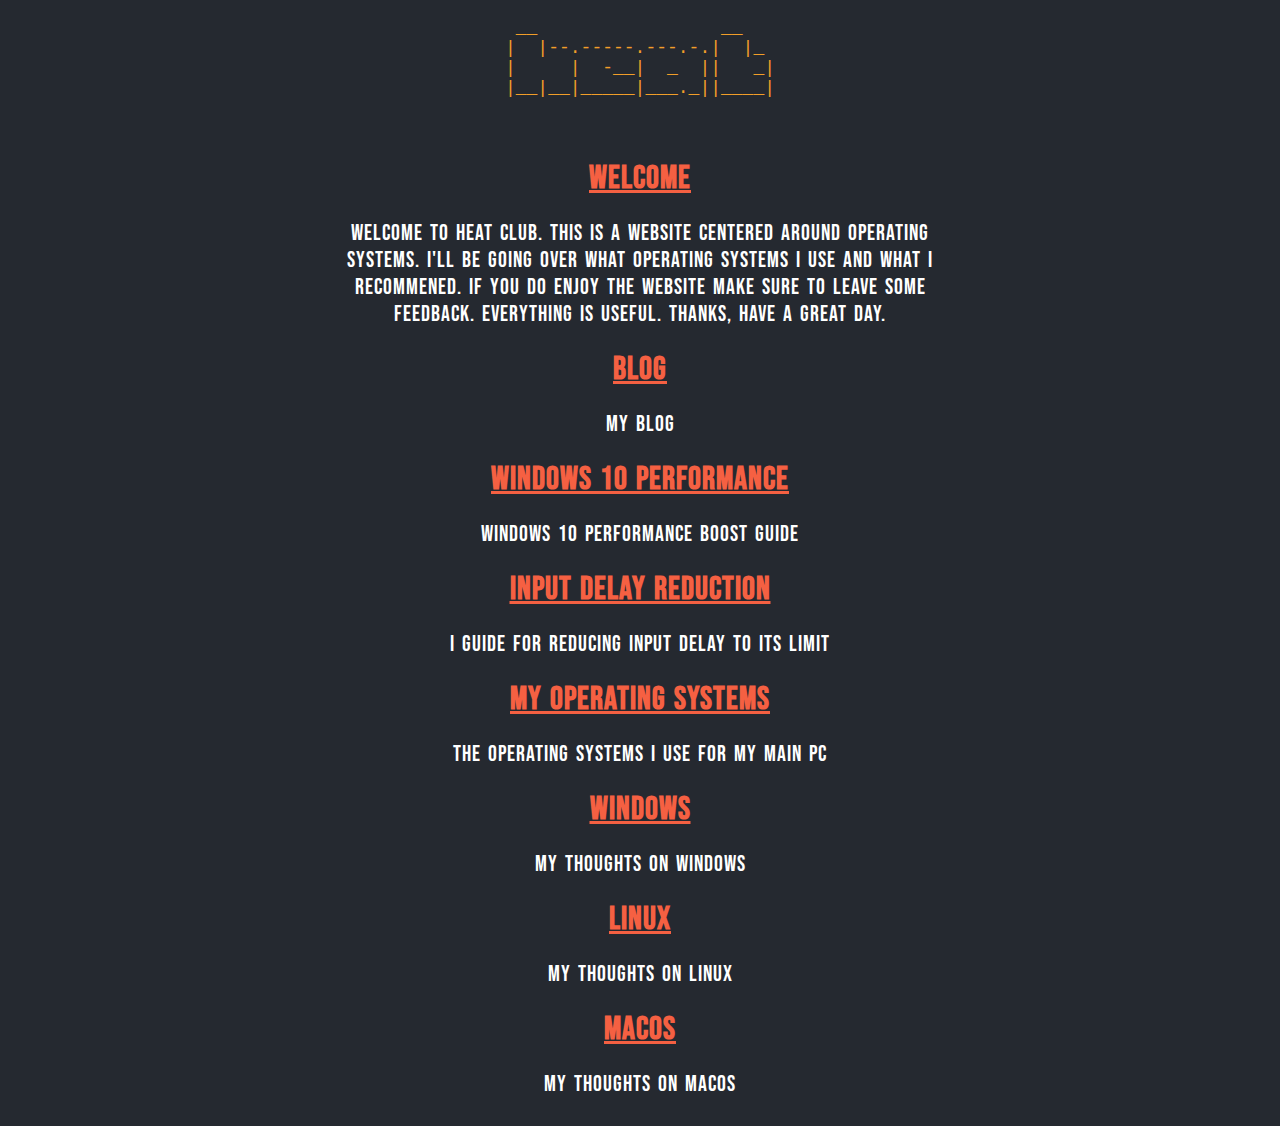
<file: Website/index.html>
<!DOCTYPE html>
<html>
<head>
	<meta charset="utf-8">
	<meta name="viewport" content="width=device-width, initial-scale=1.0">
	<title>Home</title>
	<link rel="preconnect" href="https://fonts.gstatic.com">
	<link href="https://fonts.googleapis.com/css2?family=Bebas+Neue&display=swap" rel="stylesheet">
	<link rel="stylesheet" type="text/css" href="style.css">
</head>
<body>
	<div class="header">
		<pre>
 __                 __   
|  |--.-----.---.-.|  |_ 
|     |  -__|  _  ||   _|
|__|__|_____|___._||____|
                         
		</pre>
	</div>


	<div class="content">
		<h1><a href="index.html">Welcome</a></h1>

		<p>Welcome to Heat Club. This is a website centered around operating systems. I'll be going over what operating systems I use and what I recommened. If you do enjoy the website make sure to leave some feedback. Everything is useful. Thanks, have a great day.</p>

		<h1><a href="blog.html">Blog</a></h1>

		<p>My Blog</p>

		<h1><a href="performance.html">Windows 10 Performance</a></h1>

		<p>Windows 10 Performance Boost Guide</p>

		<h1><a href="inputdelay.html">Input Delay Reduction</a></h1>

		<p>I guide for reducing input delay to its limit</p>

		<h1><a href="myos.html">My Operating Systems</a></h1>

		<p>The operating systems I use for my main PC</p>

		<h1><a href="windows.html">Windows</a></h1>

		<p>My thoughts on Windows</p>

		<h1><a href="linux.html">Linux</a></h1>

		<p>My thoughts on Linux</p>

		<h1><a href="macos.html">MacOS</a></h1>

		<p>My thoughts on MacOS</p>



	</div>
</body>
</html>
</file>
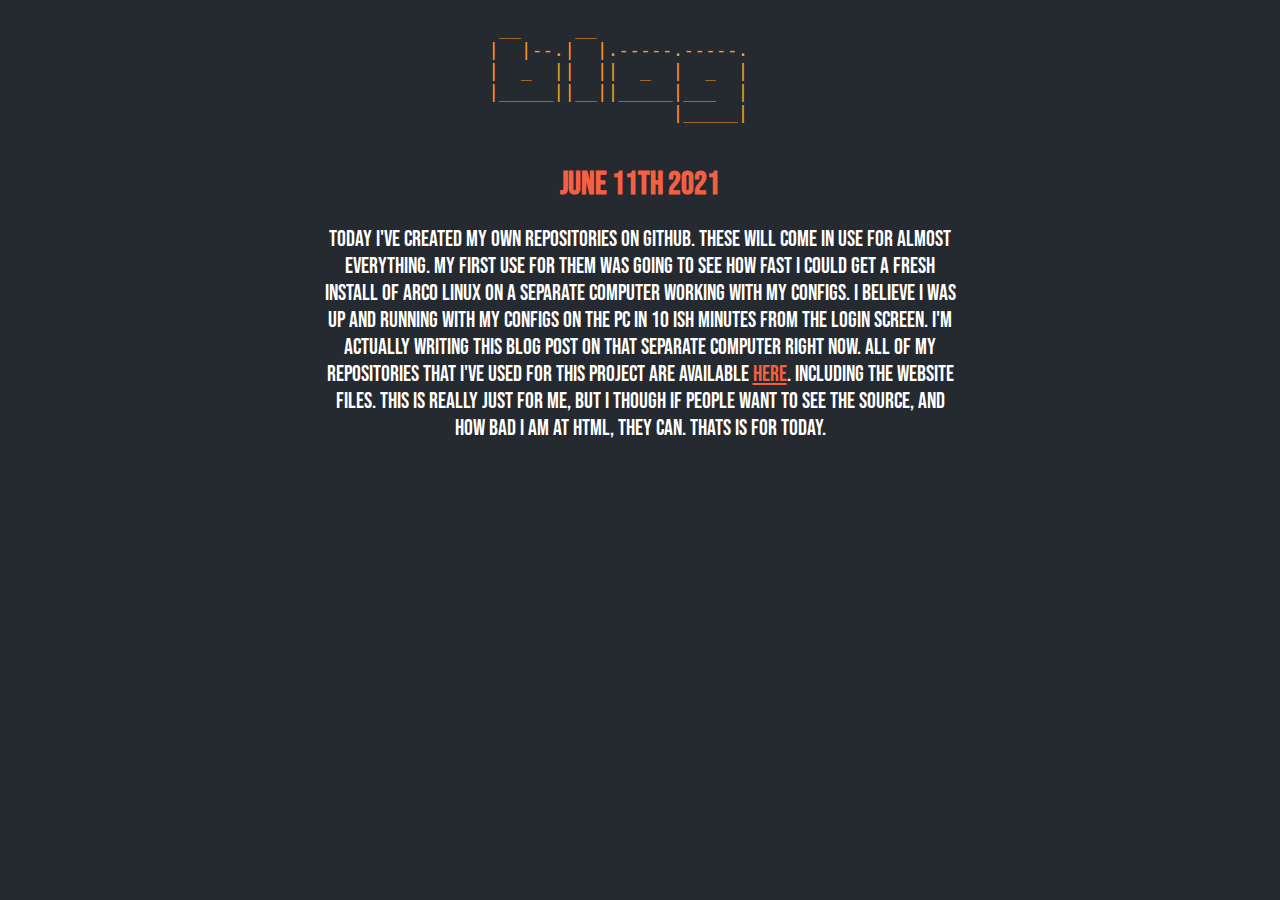
<file: Website/blog.html>
<!DOCTYPE html>
<html>
<head>
	<meta charset="utf-8">
	<meta name="viewport" content="width=device-width, initial-scale=1.0">
	<title>Blog</title>
	<link rel="preconnect" href="https://fonts.gstatic.com">
	<link href="https://fonts.googleapis.com/css2?family=Bebas+Neue&display=swap" rel="stylesheet">
	<link rel="stylesheet" type="text/css" href="style.css">
</head>
<body>
	<pre class="header">
 __     __                  
|  |--.|  |.-----.-----.    
|  _  ||  ||  _  |  _  |    
|_____||__||_____|___  |    
                 |_____|    
	</pre>

	<h1>June 11th 2021</h1>

	<p>Today I've created my own repositories on GitHub. These will come in use for almost everything. My first use for them was going to see how fast I could get a fresh install of Arco Linux on a separate computer working with my configs. I believe I was up and running with my configs on the PC in 10 ish minutes from the login screen. I'm actually writing this blog post on that separate computer right now. All of my repositories that I've used for this project are available <a href="https://github.com/Heateroni" target="_blank">here</a>. Including the Website files. This is really just for me, but I though if people want to see the source, and how bad I am at HTML, they can. Thats is for today.</p>
</body>
</html>
</file>
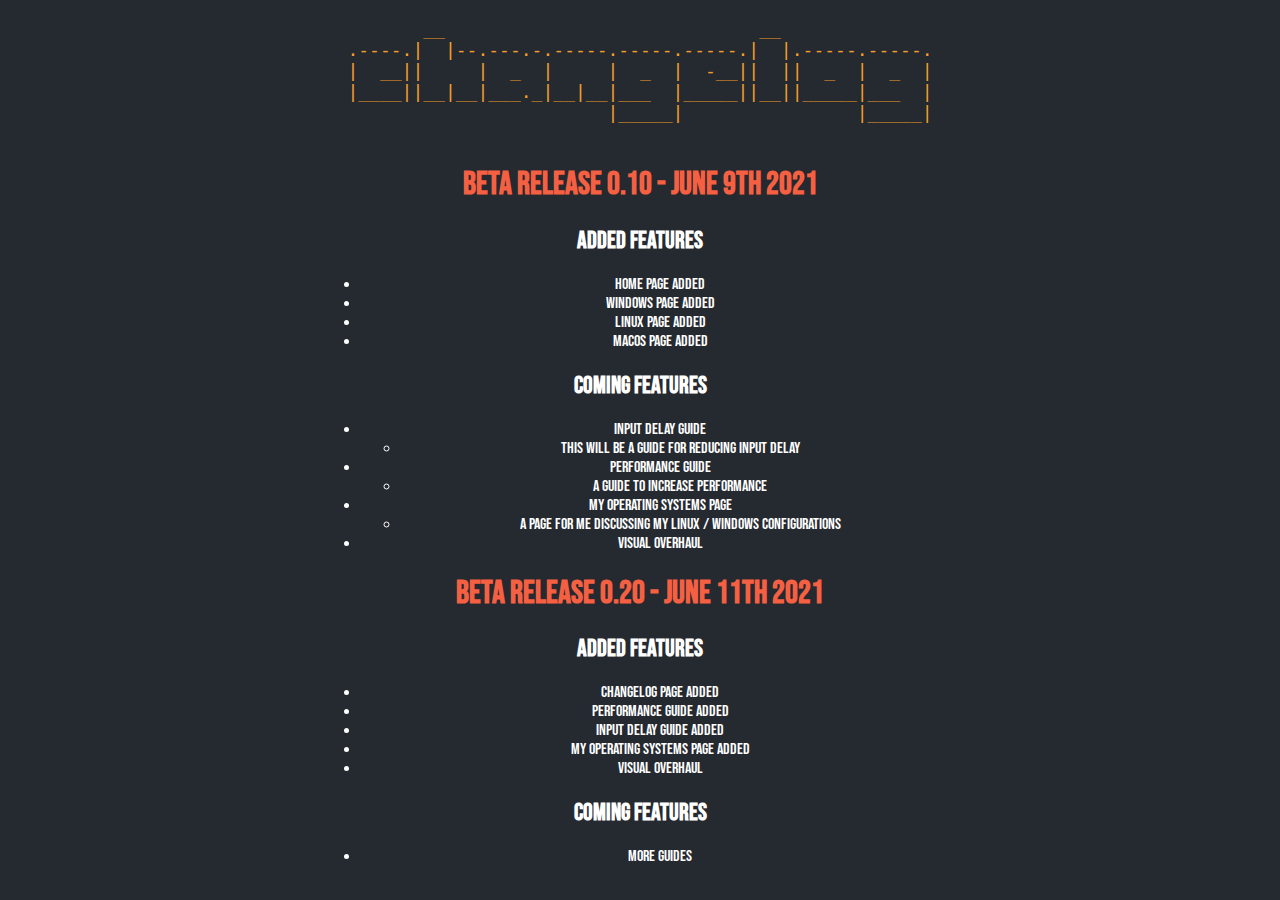
<file: Website/changelog.html>
<!DOCTYPE html>
<html>
<head>
	<meta charset="utf-8">
	<meta name="viewport" content="width=device-width, initial-scale=1.0">
	<title>Changelog</title>
	<link rel="preconnect" href="https://fonts.gstatic.com">
	<link href="https://fonts.googleapis.com/css2?family=Bebas+Neue&display=swap" rel="stylesheet">
	<link rel="stylesheet" type="text/css" href="style.css">
</head>
<body>
	<pre class="header">
       __                             __              
.----.|  |--.---.-.-----.-----.-----.|  |.-----.-----.
|  __||     |  _  |     |  _  |  -__||  ||  _  |  _  |
|____||__|__|___._|__|__|___  |_____||__||_____|___  |
                        |_____|                |_____|
	</pre>

	<h1>Beta Release 0.10 - June 9th 2021</h1>

	<h2>Added Features</h2>

	<ul>
		<li>Home Page Added</li>
		<li>Windows Page Added</li>
		<li>Linux Page Added</li>
		<li>MacOS Page Added</li>
	</ul>

	<h2>Coming Features</h2>

	<ul>
		<li>Input Delay Guide</li>
		<ul>
			<li>This will be a guide for reducing input delay</li>
		</ul>
		<li>Performance Guide</li>
		<ul>
			<li>A guide to increase performance</li>
		</ul>
		<li>My Operating Systems Page</li>
		<ul>
			<li>A page for me discussing my Linux / Windows configurations</li>
		</ul>
		<li>Visual overhaul</li>
	</ul>

	<h1>Beta Release 0.20 - June 11th 2021</h1>

	<h2>Added Features</h2>

	<ul>
		<li>Changelog Page Added</li>
		<li>Performance Guide Added</li>
		<li>Input Delay Guide Added</li>
		<li>My Operating Systems Page Added</li>
		<li>Visual Overhaul</li>
	</ul>

	<h2>Coming Features</h2>

	<ul>
		<li>More Guides</li>
	</ul>

</body>
</html>
</file>
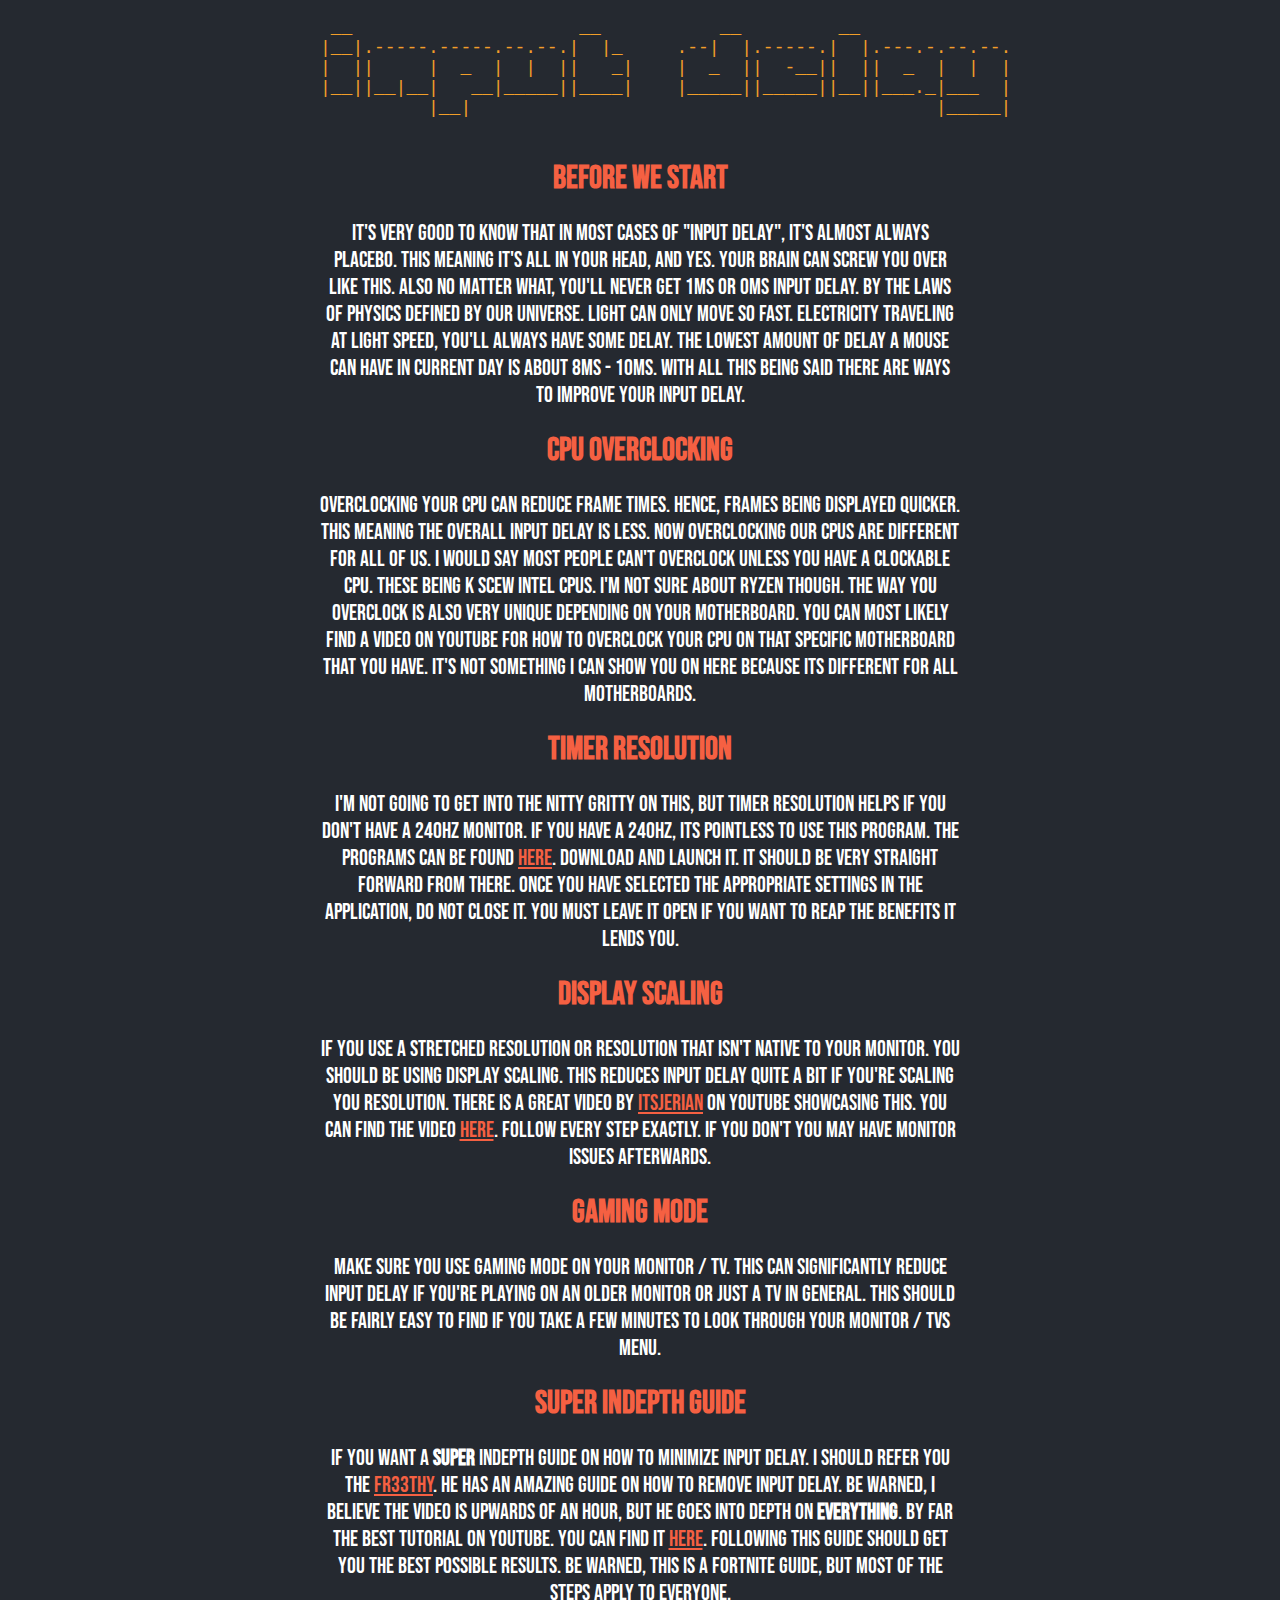
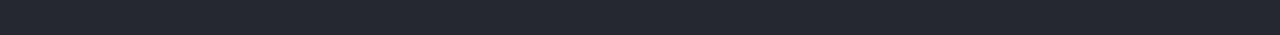
<file: Website/inputdelay.html>
<!DOCTYPE html>
<html>
<head>
	<meta charset="utf-8">
	<meta name="viewport" content="width=device-width, initial-scale=1.0">
	<title>Input Delay Reduction</title>
	<link rel="preconnect" href="https://fonts.gstatic.com">
	<link href="https://fonts.googleapis.com/css2?family=Bebas+Neue&display=swap" rel="stylesheet">
	<link rel="stylesheet" type="text/css" href="style.css">
</head>
<body>
	<pre class="header">
 __                     __           __         __              
|__|.-----.-----.--.--.|  |_     .--|  |.-----.|  |.---.-.--.--.
|  ||     |  _  |  |  ||   _|    |  _  ||  -__||  ||  _  |  |  |
|__||__|__|   __|_____||____|    |_____||_____||__||___._|___  |
          |__|                                           |_____|
	</pre>


	<h1>Before We Start</h1>

	<p>It's very good to know that in most cases of "input delay", it's almost always placebo. This meaning it's all in your head, and yes. Your brain can screw you over like this. Also no matter what, you'll never get 1ms or 0ms input delay. By the laws of physics defined by our universe. Light can only move so fast. Electricity traveling at light speed, you'll always have some delay. The lowest amount of delay a mouse can have in current day is about 8ms - 10ms. With all this being said there are ways to improve your input delay.</p>

	<h1>CPU Overclocking</h1>

	<p>Overclocking your CPU can reduce frame times. Hence, frames being displayed quicker. This meaning the overall input delay is less. Now overclocking our CPUs are different for all of us. I would say most people can't overclock unless you have a clockable CPU. These being K scew intel CPUs. I'm not sure about Ryzen though. The way you overclock is also very unique depending on your motherboard. You can most likely find a video on YouTube for how to overclock your CPU on that specific motherboard that you have. It's not something I can show you on here because its different for all motherboards.</p>

	<h1>Timer Resolution</h1>

	<p>I'm not going to get into the nitty gritty on this, but timer resolution helps if you don't have a 240hz monitor. If you have a 240hz, its pointless to use this program. The programs can be found <a href="https://timerresolution.soft112.com/" target="_blank">here</a>. Download and launch it. It should be very straight forward from there. Once you have selected the appropriate settings in the application, do not close it. You must leave it open if you want to reap the benefits it lends you.</p>

	<h1>Display Scaling</h1>

	<p>If you use a stretched resolution or resolution that isn't native to your monitor. You should be using display scaling. This reduces input delay quite a bit if you're scaling you resolution. There is a great video by <a href="https://www.youtube.com/channel/UCW3VjZFJCdBJyvaoaTgacyg" target="_blank">ItsJerian</a> on YouTube showcasing this. You can find the video <a href="https://www.youtube.com/watch?v=a5vqsM9lmXg" target="_blank">here</a>. Follow every step exactly. If you don't you may have monitor issues afterwards.</p>

	<h1>Gaming Mode</h1>

	<p>Make sure you use gaming mode on your monitor / TV. This can significantly reduce input delay if you're playing on an older monitor or just a TV in general. This should be fairly easy to find if you take a few minutes to look through your monitor / TVs menu.</p>

	<h1>Super Indepth Guide</h1>

	<p>If you want a <b>SUPER</b> indepth guide on how to minimize input delay. I should refer you the <a href="https://www.youtube.com/user/chrisfreeth" target="_blank">Fr33thy</a>. He has an amazing guide on how to remove input delay. Be warned, I believe the video is upwards of an hour, but he goes into depth on <b>EVERYTHING</b>. By far the best tutorial on youtube. You can find it <a href="https://www.youtube.com/watch?v=2KIG3M_hxBA" target="_blank">here</a>. Following this guide should get you the best possible results. Be warned, this is a Fortnite guide, but most of the steps apply to everyone.</p>
</body>
</html>
</file>
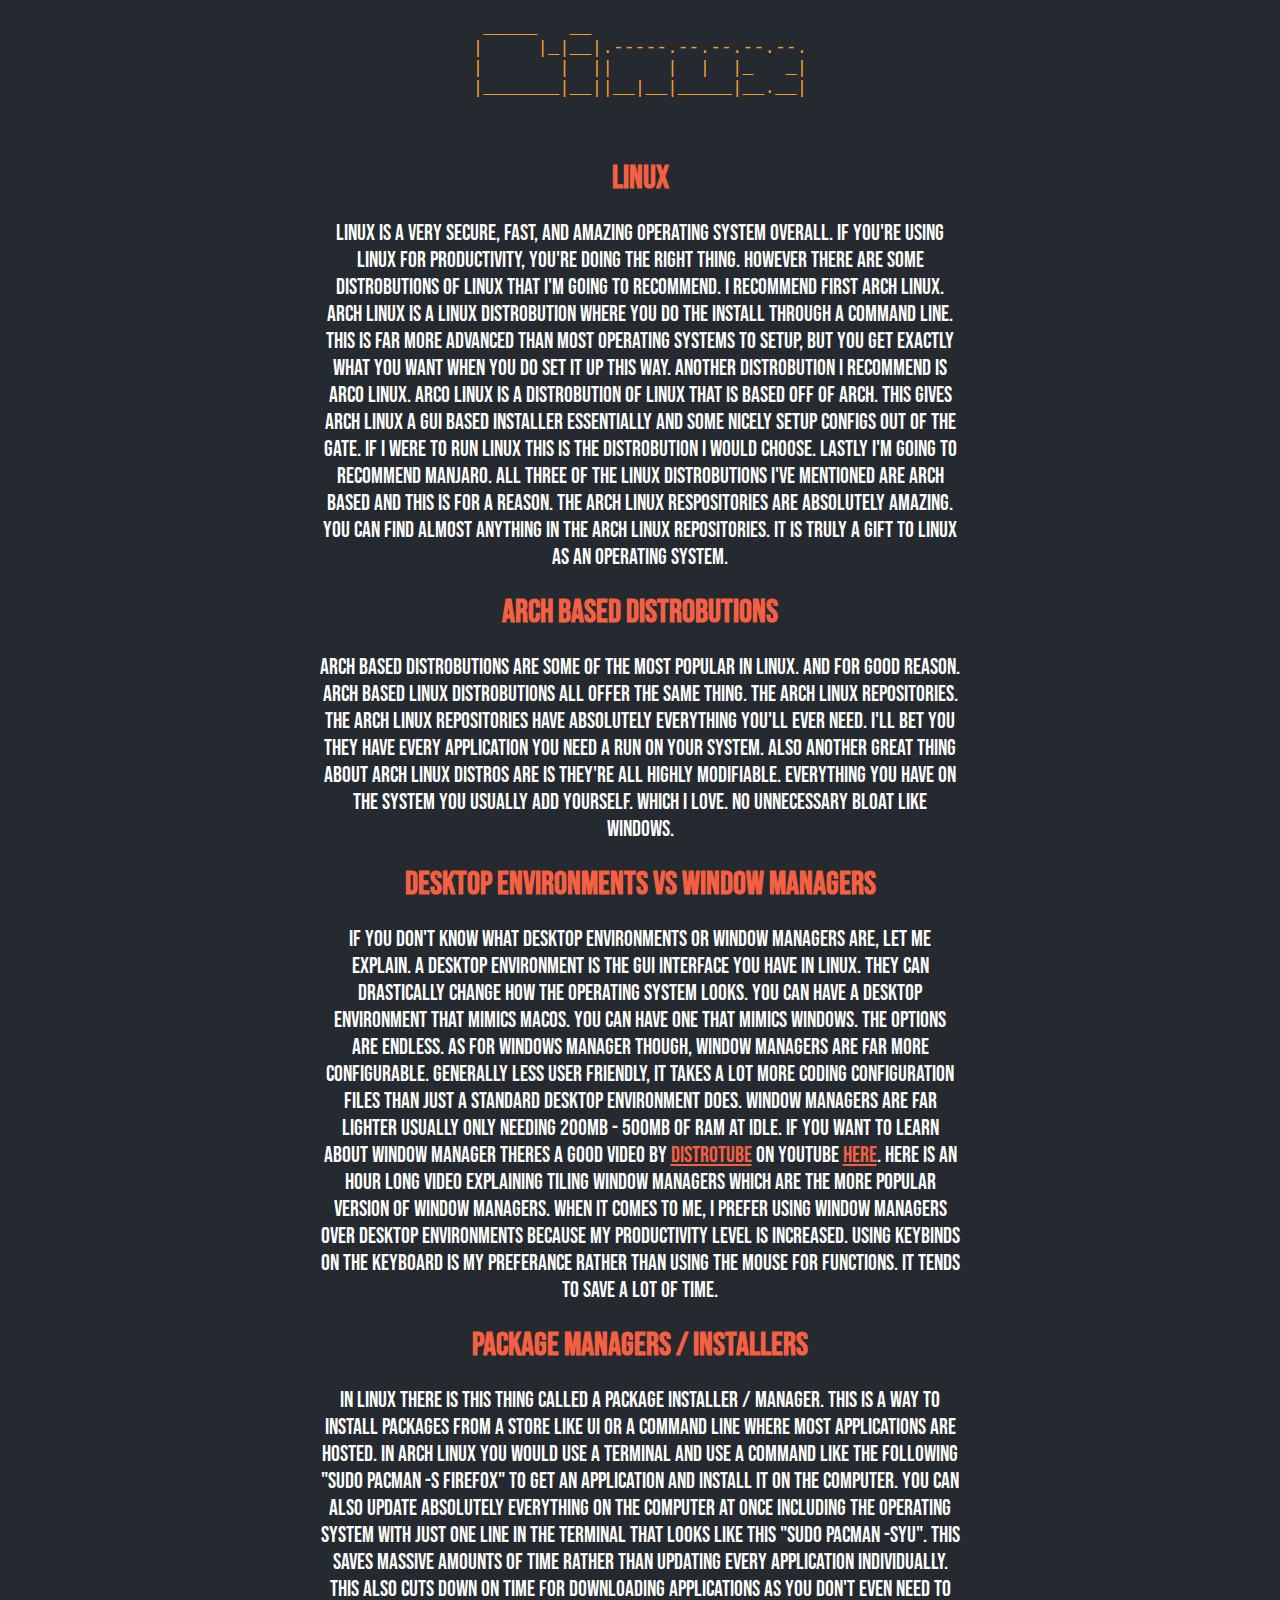
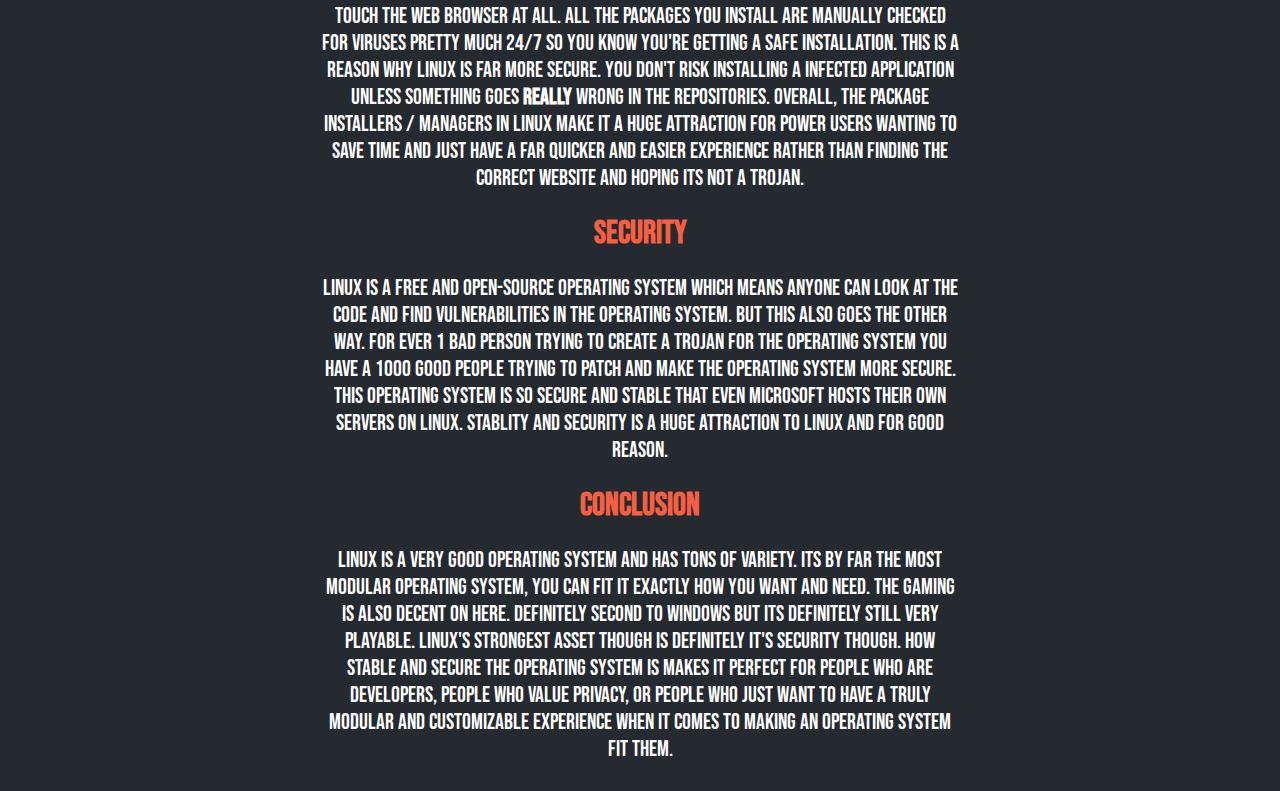
<file: Website/linux.html>
<!DOCTYPE html>
<html>
<head>
	<meta charset="utf-8">
	<meta name="viewport" content="width=device-width, initial-scale=1.0">
	<title>Linux</title>
	<link rel="preconnect" href="https://fonts.gstatic.com">
	<link href="https://fonts.googleapis.com/css2?family=Bebas+Neue&display=swap" rel="stylesheet">
	<link rel="stylesheet" type="text/css" href="style.css">
</head>
<body>
	<pre class="header">
 _____   __                    
|     |_|__|.-----.--.--.--.--.
|       |  ||     |  |  |_   _|
|_______|__||__|__|_____|__.__|
                               
	</pre>


	<h1>Linux</h1>

	<p>Linux is a very secure, fast, and amazing operating system overall. If you're using Linux for productivity, you're doing the right thing. However there are some distrobutions of Linux that I'm going to recommend. I recommend first Arch Linux. Arch Linux is a Linux distrobution where you do the install through a command line. This is far more advanced than most operating systems to setup, but you get exactly what you want when you do set it up this way. Another distrobution I recommend is Arco Linux. Arco Linux is a distrobution of Linux that is based off of Arch. This gives Arch Linux a GUI based installer essentially and some nicely setup configs out of the gate. If I were to run Linux this is the distrobution I would choose. Lastly I'm going to recommend Manjaro. All three of the Linux distrobutions I've mentioned are Arch Based and this is for a reason. The Arch Linux respositories are absolutely amazing. You can find almost anything in the Arch Linux repositories. It is truly a gift to Linux as an operating system.</p>

	<h1>Arch Based Distrobutions</h1>

	<p>Arch based distrobutions are some of the most popular in Linux. And for good reason. Arch based Linux distrobutions all offer the same thing. The Arch Linux repositories. The Arch Linux repositories have absolutely everything you'll ever need. I'll bet you they have every application you need a run on your system. Also another great thing about Arch Linux distros are is they're all highly modifiable. Everything you have on the system you usually add yourself. Which I love. No unnecessary bloat like Windows.</p>

	<h1>Desktop Environments vs Window Managers</h1>

	<p>If you don't know what desktop environments or window managers are, let me explain. A desktop environment is the GUI interface you have in Linux. They can drastically change how the operating system looks. You can have a desktop environment that mimics MacOS. You can have one that mimics Windows. The options are endless. As for windows manager though, window managers are far more configurable. Generally less user friendly, it takes a lot more coding configuration files than just a standard desktop environment does. Window managers are far lighter usually only needing 200MB - 500MB of ram at idle. If you want to learn about window manager theres a good video by <a href="https://www.youtube.com/channel/UCVls1GmFKf6WlTraIb_IaJg" target="_blank">DistroTube</a> on YouTube <a href="https://www.youtube.com/watch?v=Obzf9ppODJU" target="_blank">here</a>. Here is an hour long video explaining tiling window managers which are the more popular version of window managers. When it comes to me, I prefer using window managers over desktop environments because my productivity level is increased. Using keybinds on the keyboard is my preferance rather than using the mouse for functions. It tends to save a lot of time.</p>

	<h1>Package Managers / Installers</h1>

	<p>In Linux there is this thing called a package installer / manager. This is a way to install packages from a store like UI or a command line where most applications are hosted. In Arch Linux you would use a terminal and use a command like the following "sudo pacman -S firefox" to get an application and install it on the computer. You can also update absolutely everything on the computer at once including the operating system with just one line in the terminal that looks like this "sudo pacman -Syu". This saves massive amounts of time rather than updating every application individually. This also cuts down on time for downloading applications as you don't even need to touch the web browser at all. All the packages you install are manually checked for viruses pretty much 24/7 so you know you're getting a safe installation. This is a reason why Linux is far more secure. You don't risk installing a infected application unless something goes <b>REALLY</b> wrong in the repositories. Overall, the package installers / managers in Linux make it a huge attraction for power users wanting to save time and just have a far quicker and easier experience rather than finding the correct website and hoping its not a trojan.</p>

	<h1>Security</h1>

	<p>Linux is a free and open-source operating system which means anyone can look at the code and find vulnerabilities in the operating system. But this also goes the other way. For ever 1 bad person trying to create a trojan for the operating system you have a 1000 good people trying to patch and make the operating system more secure. This operating system is so secure and stable that even Microsoft hosts their own servers on Linux. Stablity and security is a huge attraction to Linux and for good reason.</p>

	<h1>Conclusion</h1>

	<p>Linux is a very good operating system and has tons of variety. Its by far the most modular operating system, you can fit it exactly how you want and need. The gaming is also decent on here. Definitely second to Windows but its definitely still very playable. Linux's strongest asset though is definitely it's security though. How stable and secure the operating system is makes it perfect for people who are developers, people who value privacy, or people who just want to have a truly modular and customizable experience when it comes to making an operating system fit them.</p>

</body>
</html>
</file>
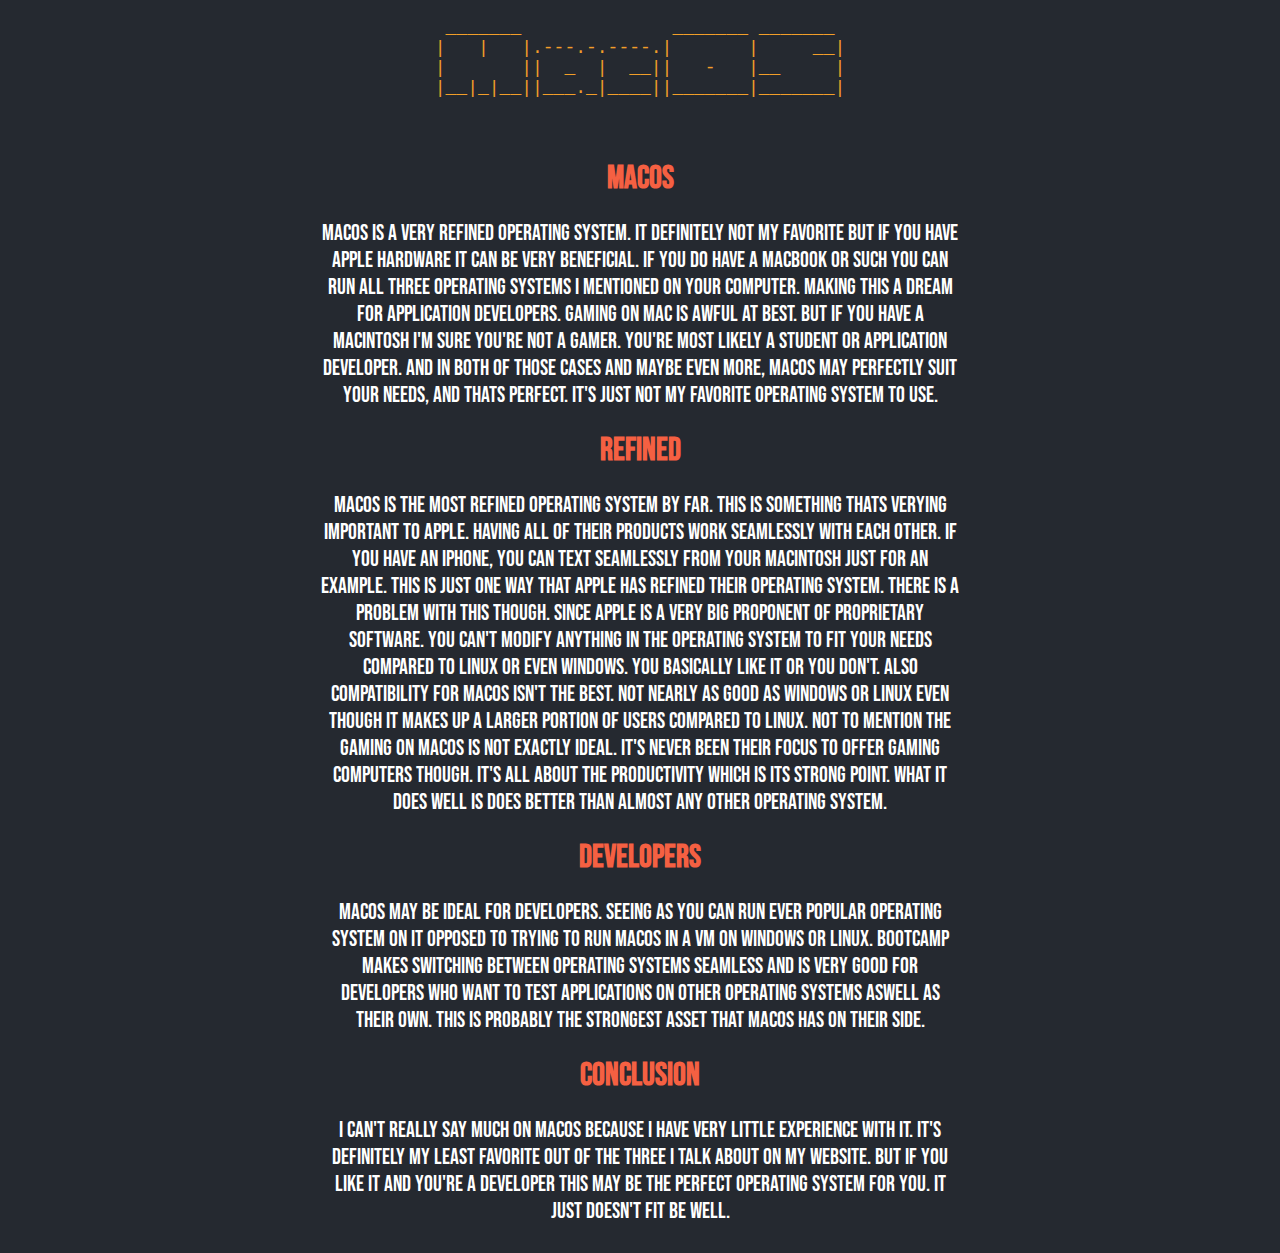
<file: Website/macos.html>
<!DOCTYPE html>
<html>
<head>
	<meta charset="utf-8">
	<meta name="viewport" content="width=device-width, initial-scale=1.0">
	<title>MacOS</title>
	<link rel="preconnect" href="https://fonts.gstatic.com">
	<link href="https://fonts.googleapis.com/css2?family=Bebas+Neue&display=swap" rel="stylesheet">
	<link rel="stylesheet" type="text/css" href="style.css">
</head>
<body>
	<pre class="header">
 _______              _______ _______ 
|   |   |.---.-.----.|       |     __|
|       ||  _  |  __||   -   |__     |
|__|_|__||___._|____||_______|_______|
                                      
	</pre>


	<h1>MacOS</h1>

	<p>MacOS is a very refined operating system. It definitely not my favorite but if you have apple hardware it can be very beneficial. If you do have a MacBook or such you can run all three operating systems I mentioned on your computer. Making this a dream for application developers. Gaming on Mac is awful at best. But if you have a Macintosh I'm sure you're not a gamer. You're most likely a student or application developer. And in both of those cases and maybe even more, MacOS may perfectly suit your needs, and thats perfect. It's just not my favorite operating system to use.</p>

	<h1>Refined</h1>
	<p>MacOS is the most refined operating system by far. This is something thats verying important to Apple. Having all of their products work seamlessly with each other. If you have an iPhone, you can text seamlessly from your Macintosh just for an example. This is just one way that Apple has refined their operating system. There is a problem with this though. Since apple is a very big proponent of proprietary software. You can't modify anything in the operating system to fit your needs compared to Linux or even Windows. You basically like it or you don't. Also compatibility for MacOS isn't the best. Not nearly as good as Windows or Linux even though it makes up a larger portion of users compared to Linux. Not to mention the gaming on MacOS is not exactly ideal. It's never been their focus to offer gaming computers though. It's all about the productivity which is its strong point. What it does well is does better than almost any other operating system.</p>

	<h1>Developers</h1>

	<p>MacOS may be ideal for developers. Seeing as you can run ever popular operating system on it opposed to trying to run MacOS in a VM on Windows or Linux. Bootcamp makes switching between operating systems seamless and is very good for developers who want to test applications on other operating systems aswell as their own. This is probably the strongest asset that MacOS has on their side.</p>

	<h1>Conclusion</h1>

	<p>I can't really say much on MacOS because I have very little experience with it. It's definitely my least favorite out of the three I talk about on my website. But if you like it and you're a developer this may be the perfect operating system for you. It just doesn't fit be well.</p>

</body>
</html>
</file>
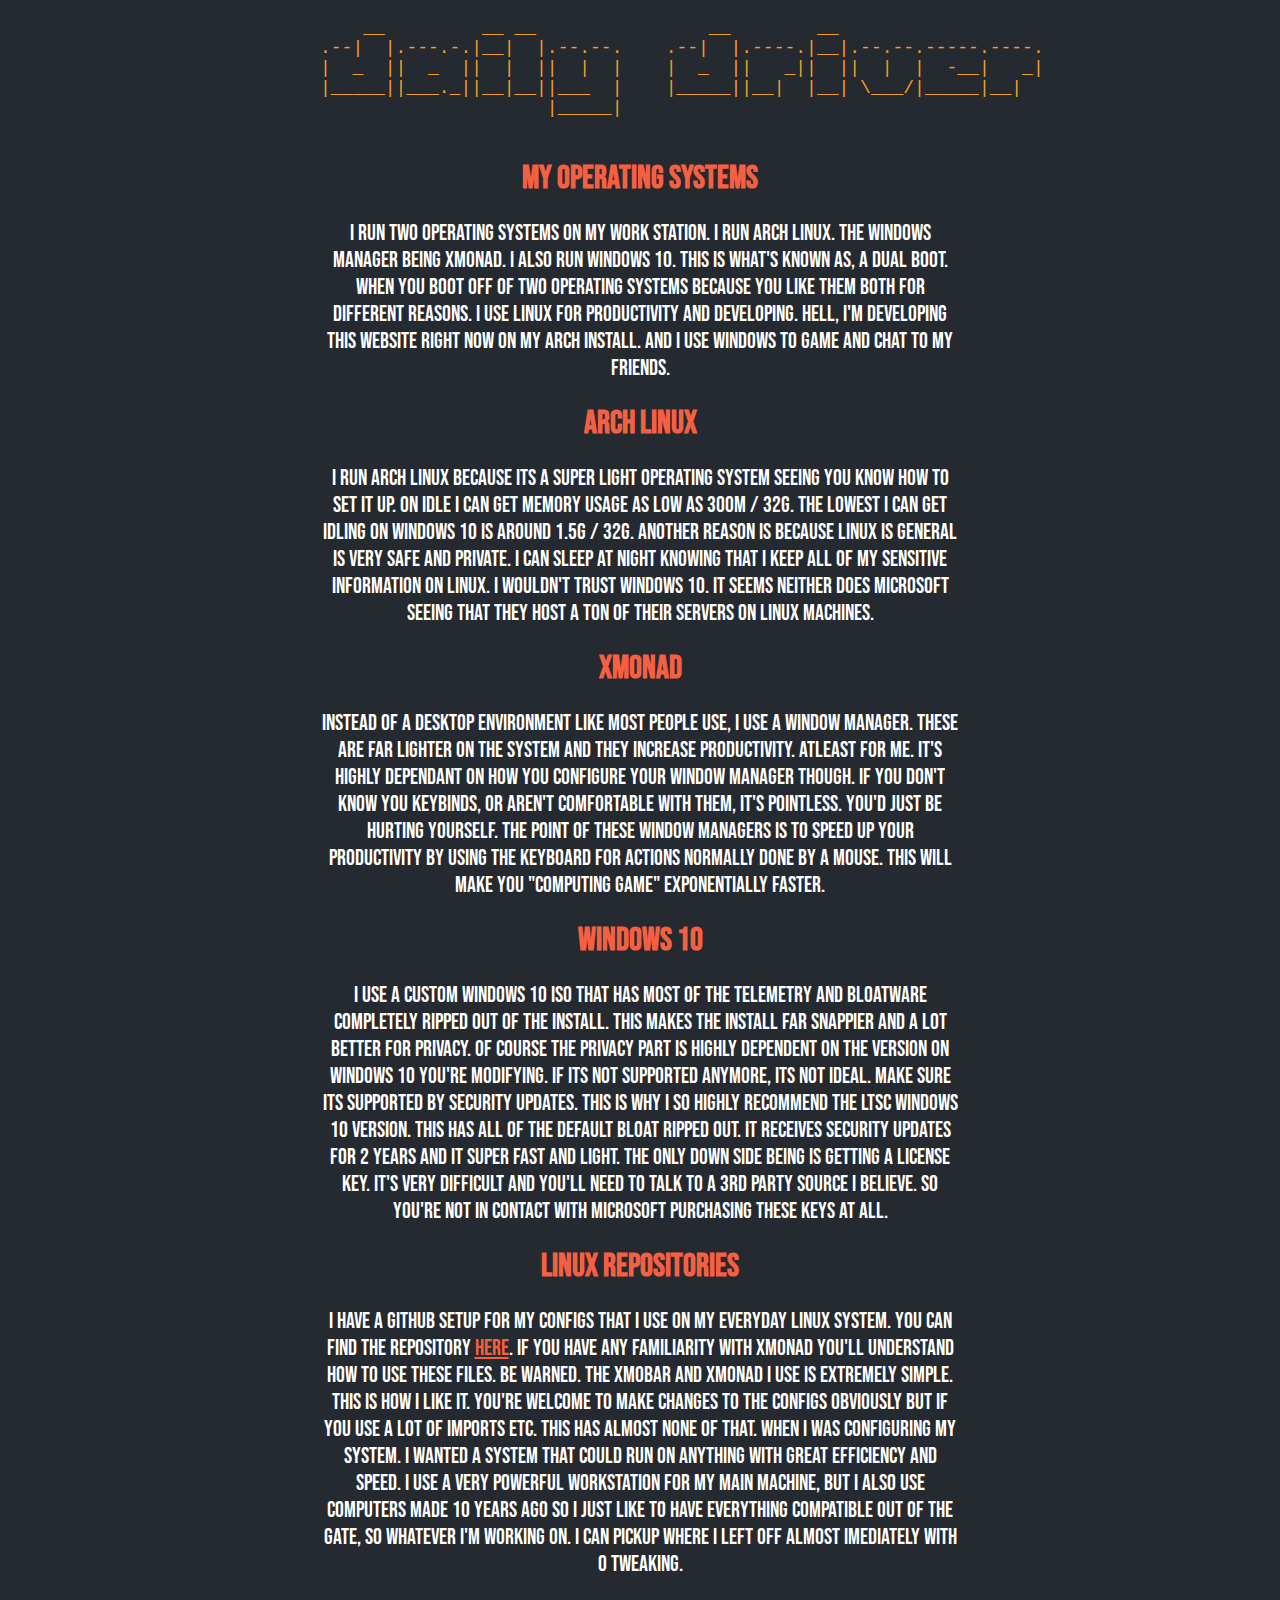
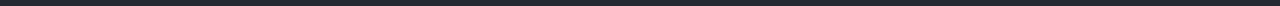
<file: Website/myos.html>
<!DOCTYPE html>
<html>
<head>
	<meta charset="utf-8">
	<meta name="viewport" content="width=device-width, initial-scale=1.0">
	<title>My Operating Systems</title>
	<link rel="preconnect" href="https://fonts.gstatic.com">
	<link href="https://fonts.googleapis.com/css2?family=Bebas+Neue&display=swap" rel="stylesheet">
	<link rel="stylesheet" type="text/css" href="style.css">
</head>
<body>
	<pre class="header">
    __         __ __                __        __                   
.--|  |.---.-.|__|  |.--.--.    .--|  |.----.|__|.--.--.-----.----.
|  _  ||  _  ||  |  ||  |  |    |  _  ||   _||  ||  |  |  -__|   _|
|_____||___._||__|__||___  |    |_____||__|  |__| \___/|_____|__|  
                     |_____|                                       
	</pre>


	<h1>My Operating Systems</h1>

	<p>I run two operating systems on my work station. I run Arch Linux. The windows manager being XMonad. I also run Windows 10. This is what's known as, a dual boot. When you boot off of two operating systems because you like them both for different reasons. I use Linux for productivity and developing. Hell, I'm developing this website right now on my Arch install. And I use Windows to game and chat to my friends.</p>

	<h1>Arch Linux</h1>

	<p>I run Arch Linux because its a super light operating system seeing you know how to set it up. On idle I can get memory usage as low as 300M / 32G. The lowest I can get idling on Windows 10 is around 1.5G / 32G. Another reason is because Linux is general is very safe and private. I can sleep at night knowing that I keep all of my sensitive information on Linux. I wouldn't trust Windows 10. It seems neither does Microsoft seeing that they host a ton of their servers on Linux machines.</p>

	<h1>XMonad</h1>

	<p>Instead of a desktop environment like most people use, I use a window manager. These are far lighter on the system and they increase productivity. Atleast for me. It's highly dependant on how you configure your window manager though. If you don't know you keybinds, or aren't comfortable with them, it's pointless. You'd just be hurting yourself. The point of these window managers is to speed up your productivity by using the keyboard for actions normally done by a mouse. This will make you "computing game" exponentially faster.</p>

	<h1>Windows 10</h1>

	<p>I use a custom Windows 10 ISO that has most of the telemetry and bloatware completely ripped out of the install. This makes the install far snappier and a lot better for privacy. Of course the privacy part is highly dependent on the version on Windows 10 you're modifying. If its not supported anymore, its not ideal. Make sure its supported by security updates. This is why I so highly recommend the LTSC Windows 10 version. This has all of the default bloat ripped out. It receives security updates for 2 years and it super fast and light. The only down side being is getting a license key. It's very difficult and you'll need to talk to a 3rd party source I believe. So you're not in contact with Microsoft purchasing these keys at all.</p>

	<h1>Linux Repositories</h1>

	<p>I have a GitHub setup for my configs that I use on my everyday Linux system. You can find the repository <a href="https://github.com/Heateroni/dotfiles" target="_blank">here</a>. If you have any familiarity with XMonad you'll understand how to use these files. Be warned. The XMobar and XMonad I use is extremely simple. This is how I like it. You're welcome to make changes to the configs obviously but if you use a lot of imports etc. This has almost none of that. When I was configuring my system. I wanted a system that could run on anything with great efficiency and speed. I use a very powerful workstation for my main machine, but I also use computers made 10 years ago so I just like to have everything compatible out of the gate, so whatever I'm working on. I can pickup where I left off almost imediately with 0 tweaking.</p>
</body>
</html>
</file>
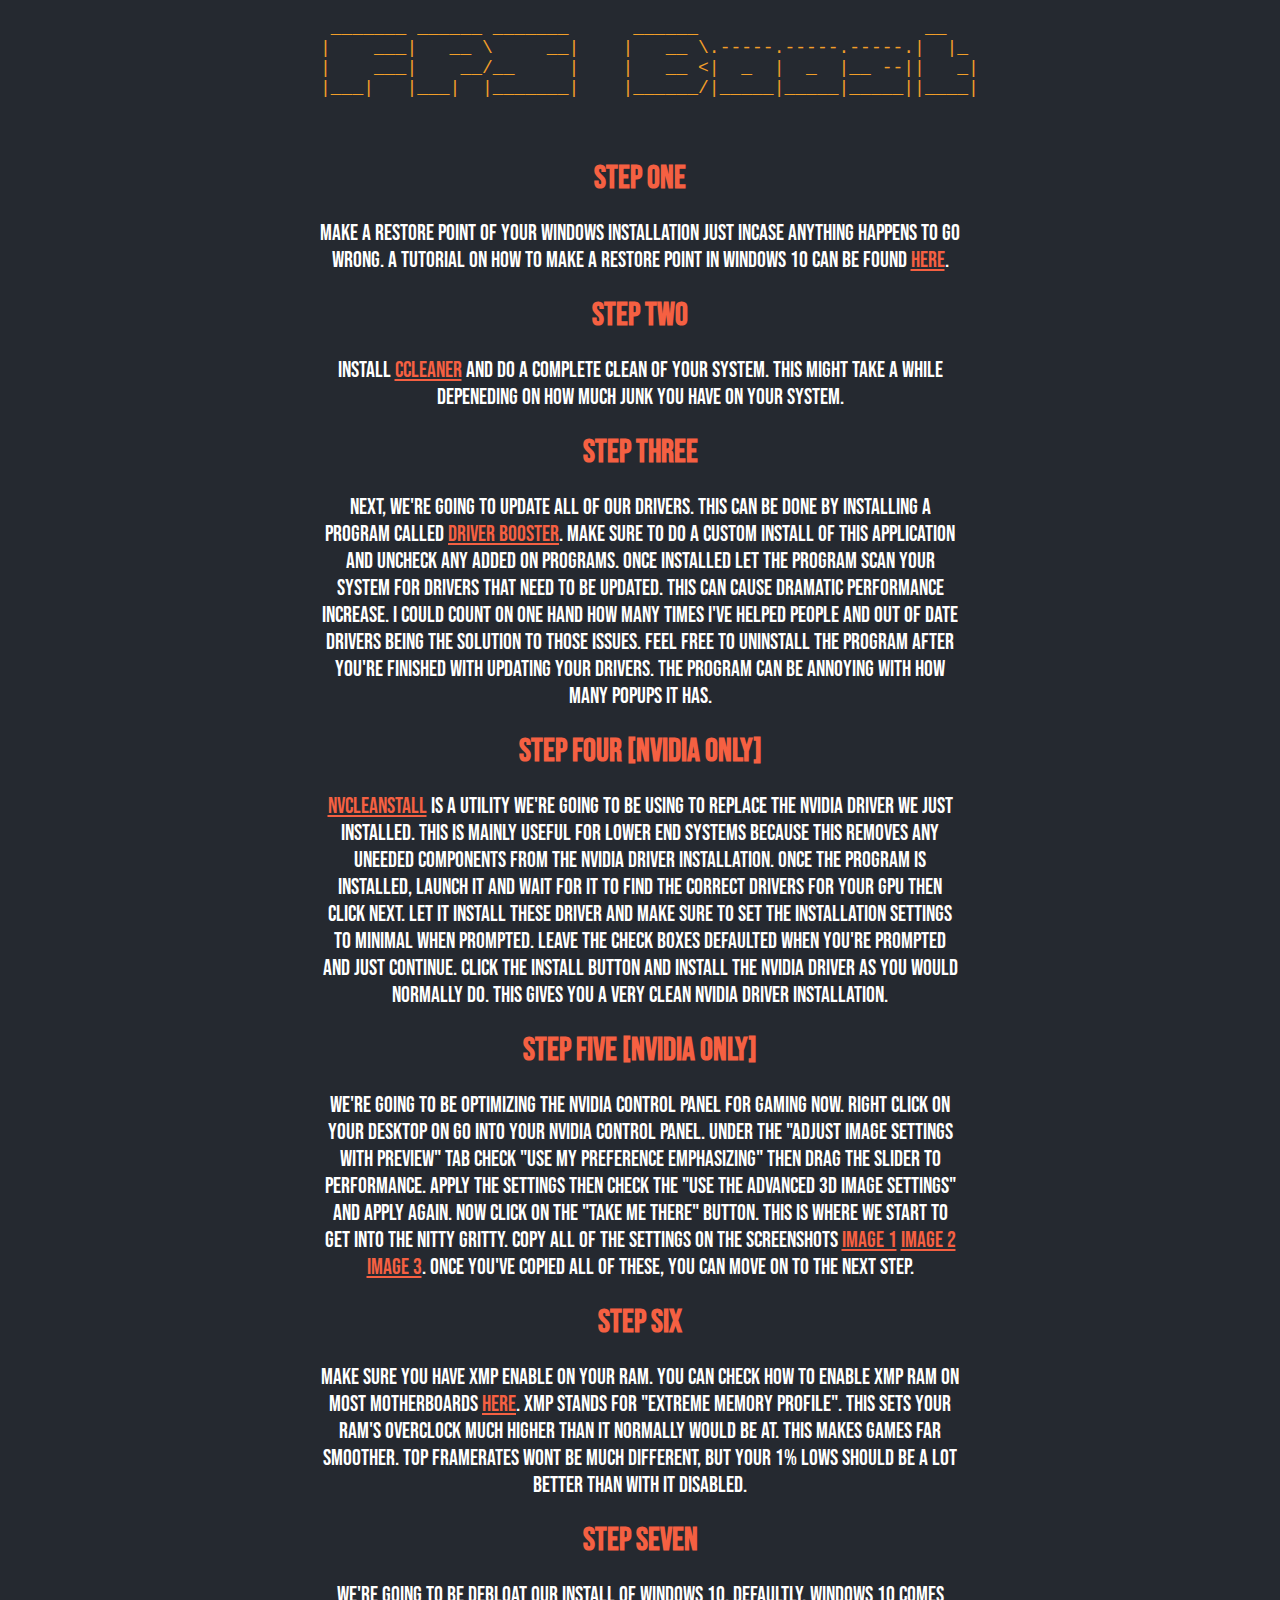
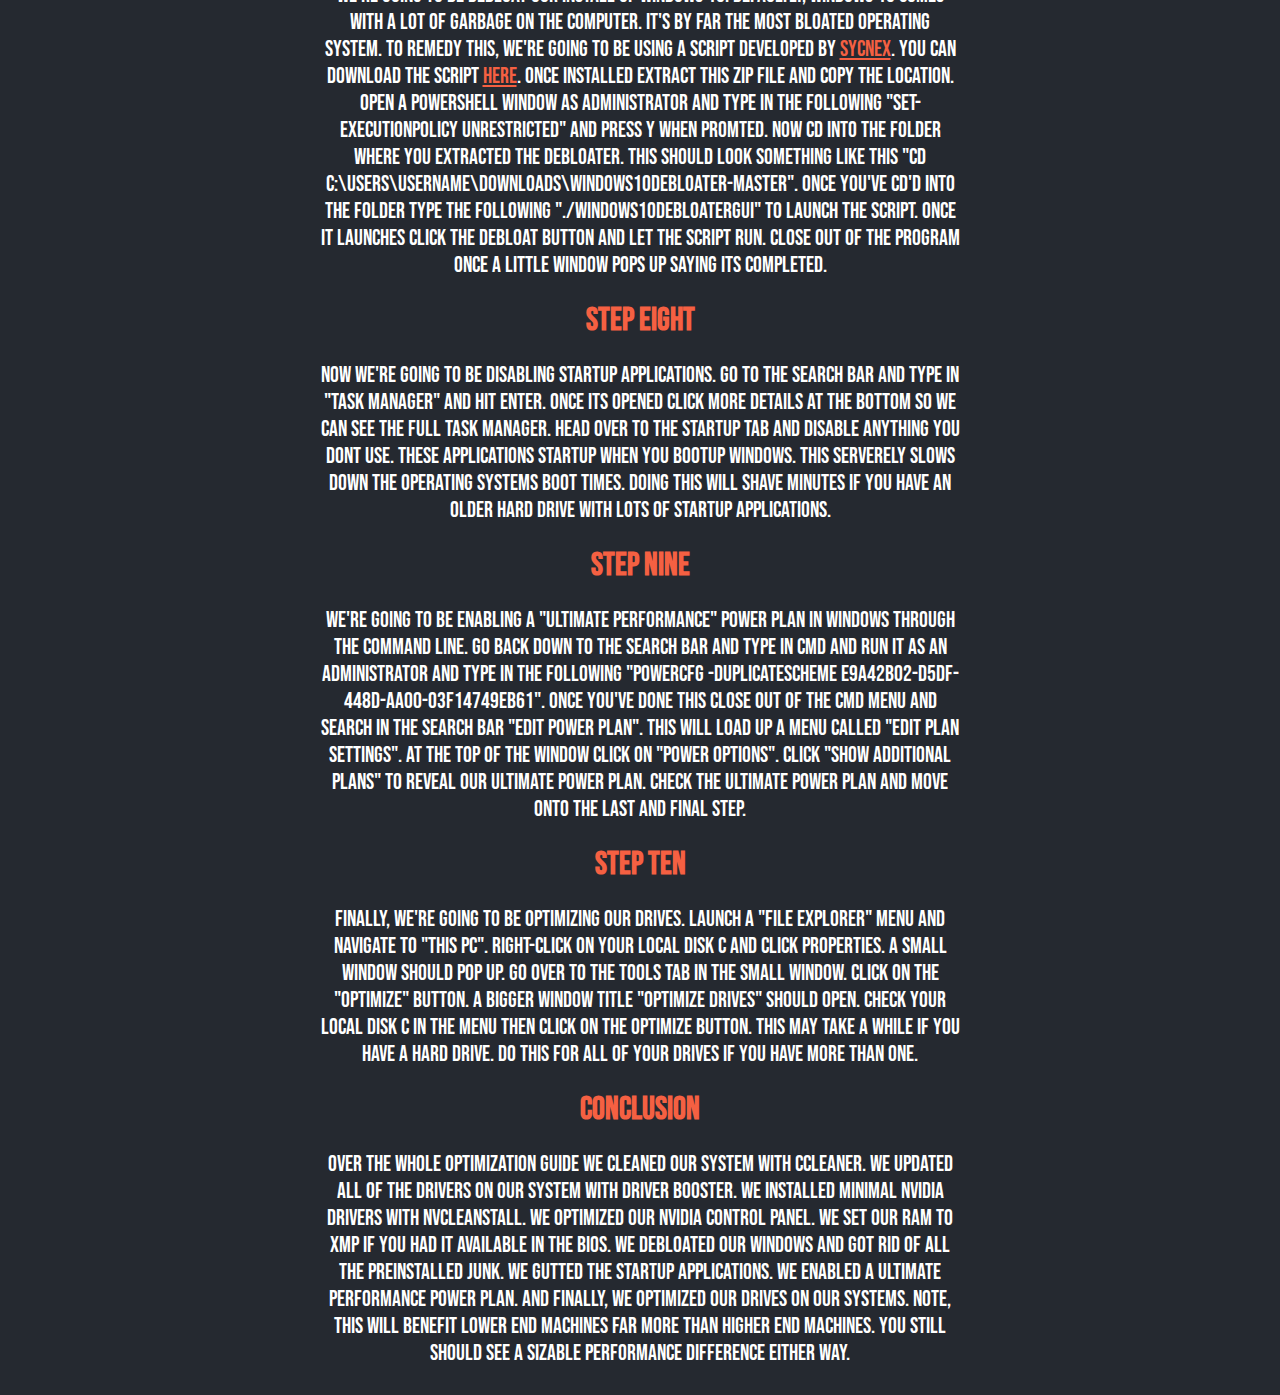
<file: Website/performance.html>
<!DOCTYPE html>
<html>
<head>
	<meta charset="utf-8">
	<meta name="viewport" content="width=device-width, initial-scale=1.0">
	<title>Performance</title>
	<link rel="preconnect" href="https://fonts.gstatic.com">
	<link href="https://fonts.googleapis.com/css2?family=Bebas+Neue&display=swap" rel="stylesheet">
	<link rel="stylesheet" type="text/css" href="style.css">
</head>
<body>
	<pre class="header">
 _______ ______ _______      ______                     __   
|    ___|   __ \     __|    |   __ \.-----.-----.-----.|  |_ 
|    ___|    __/__     |    |   __ <|  _  |  _  |__ --||   _|
|___|   |___|  |_______|    |______/|_____|_____|_____||____|
                                                             
	</pre>


	<h1>Step One</h1>

	<p>Make a restore point of your Windows installation just incase anything happens to go wrong. A tutorial on how to make a restore point in Windows 10 can be found <a href="https://www.youtube.com/watch?v=vKH0QeV0coM" target="_blank">here</a>.</p>

	<h1>Step Two</h1>

	<p>Install <a href="https://www.ccleaner.com/" target="_blank">CCleaner</a> and do a complete clean of your system. This might take a while depeneding on how much junk you have on your system.</p>

	<h1>Step Three</h1>

	<p>Next, we're going to update all of our drivers. This can be done by installing a program called <a href="https://www.iobit.com/en/driver-booster.php" target="_blank">Driver Booster</a>. Make sure to do a custom install of this application and uncheck any added on programs. Once installed let the program scan your system for drivers that need to be updated. This can cause dramatic performance increase. I could count on one hand how many times I've helped people and out of date drivers being the solution to those issues. Feel free to uninstall the program after you're finished with updating your drivers. The program can be annoying with how many popups it has.</p>

	<h1>Step Four [NVidia Only]</h1>

	<p><a href="https://www.techpowerup.com/download/techpowerup-nvcleanstall/" target="_blank">NVCleanStall</a> is a utility we're going to be using to replace the NVidia driver we just installed. This is mainly useful for lower end systems because this removes any uneeded components from the NVidia driver installation. Once the program is installed, launch it and wait for it to find the correct drivers for your GPU then click next. Let it install these driver and make sure to set the installation settings to minimal when prompted. Leave the check boxes defaulted when you're prompted and just continue. Click the install button and install the NVidia driver as you would normally do. This gives you a very clean NVidia driver installation.</p>

	<h1>Step Five [NVidia Only]</h1>

	<p>We're going to be optimizing the NVidia control panel for gaming now. Right click on your desktop on go into your NVidia Control Panel. Under the "Adjust image settings with preview" tab check "Use my preference emphasizing" then drag the slider to performance. Apply the settings then check the "Use the advanced 3D image settings" and apply again. Now click on the "Take me there" button. This is where we start to get into the nitty gritty. Copy all of the settings on the screenshots <a href="https://gyazo.com/e2f9a6de7e6feab4f427f3d20adce6c0" target="_blank">Image 1</a> <a href="https://gyazo.com/5baedfcce851409eca6247a6c6914ef5" target="_blank">Image 2</a> <a href="https://gyazo.com/f266d9afdec17deeb3c6b4481cf7b214" target="_blank">Image 3</a>. Once you've copied all of these, you can move on to the next step.</p>

	<h1>Step Six</h1>

	<p>Make sure you have XMP enable on your RAM. You can check how to enable XMP RAM on most motherboards <a href="https://www.youtube.com/watch?v=NZnAb0vhcYc" target="_blank">here</a>. XMP stands for "Extreme Memory Profile". This sets your RAM's overclock much higher than it normally would be at. This makes games far smoother. Top framerates wont be much different, but your 1% lows should be a lot better than with it disabled.</p>

	<h1>Step Seven</h1>

	<p>We're going to be debloat our install of Windows 10. Defaultly, Windows 10 comes with a lot of garbage on the computer. It's by far the most bloated operating system. To remedy this, we're going to be using a script developed by <a href="https://github.com/Sycnex" target="_blank">Sycnex</a>. You can download the script <a href="https://github.com/Sycnex/Windows10Debloater" target="_blank">here</a>. Once installed extract this ZIP file and copy the location. Open a PowerShell window as administrator and type in the following "Set-ExecutionPolicy Unrestricted" and press Y when promted. Now cd into the folder where you extracted the debloater. This should look something like this "cd C:\Users\USERNAME\Downloads\Windows10Debloater-master". Once you've cd'd into the folder type the following "./Windows10DebloaterGUI" to launch the script. Once it launches click the debloat button and let the script run. Close out of the program once a little window pops up saying its completed.</p>

	<h1>Step Eight</h1>

	<p>Now we're going to be disabling startup applications. Go to the search bar and type in "Task Manager" and hit enter. Once its opened click more details at the bottom so we can see the full task manager. Head over to the startup tab and disable anything you dont use. These applications startup when you bootup windows. This serverely slows down the operating systems boot times. Doing this will shave minutes if you have an older hard drive with lots of startup applications.</p>

	<h1>Step Nine</h1>

	<p>We're going to be enabling a "Ultimate Performance" power plan in windows through the command line. Go back down to the search bar and type in CMD and run it as an administrator and type in the following "powercfg -duplicatescheme e9a42b02-d5df-448d-aa00-03f14749eb61". Once you've done this close out of the CMD menu and search in the search bar "Edit Power Plan". This will load up a menu called "Edit Plan Settings". At the top of the window click on "Power Options". Click "Show Additional Plans" to reveal our Ultimate Power Plan. Check the Ultimate Power Plan and move onto the last and final step.</p>

	<h1>Step Ten</h1>

	<p>Finally, we're going to be optimizing our drives. Launch a "file explorer" menu and navigate to "This PC". Right-click on your Local Disk C and click properties. A small window should pop up. Go over to the tools tab in the small window. Click on the "Optimize" button. A bigger window title "Optimize Drives" should open. Check your Local Disk C in the menu then click on the optimize button. This may take a while if you have a hard drive. Do this for all of your drives if you have more than one.</p>

	<h1>Conclusion</h1>

	<p>Over the whole optimization guide we cleaned our system with CCleaner. We updated all of the drivers on our system with Driver Booster. We installed minimal NVidia drivers with NVCleanStall. We optimized our NVidia control panel. We set our RAM to XMP if you had it available in the BIOS. We debloated our windows and got rid of all the preinstalled junk. We gutted the startup applications. We enabled a Ultimate Performance power plan. And finally, we optimized our drives on our systems. Note, this will benefit lower end machines far more than higher end machines. You still should see a sizable performance difference either way.</p>

</body>
</html>
</file>
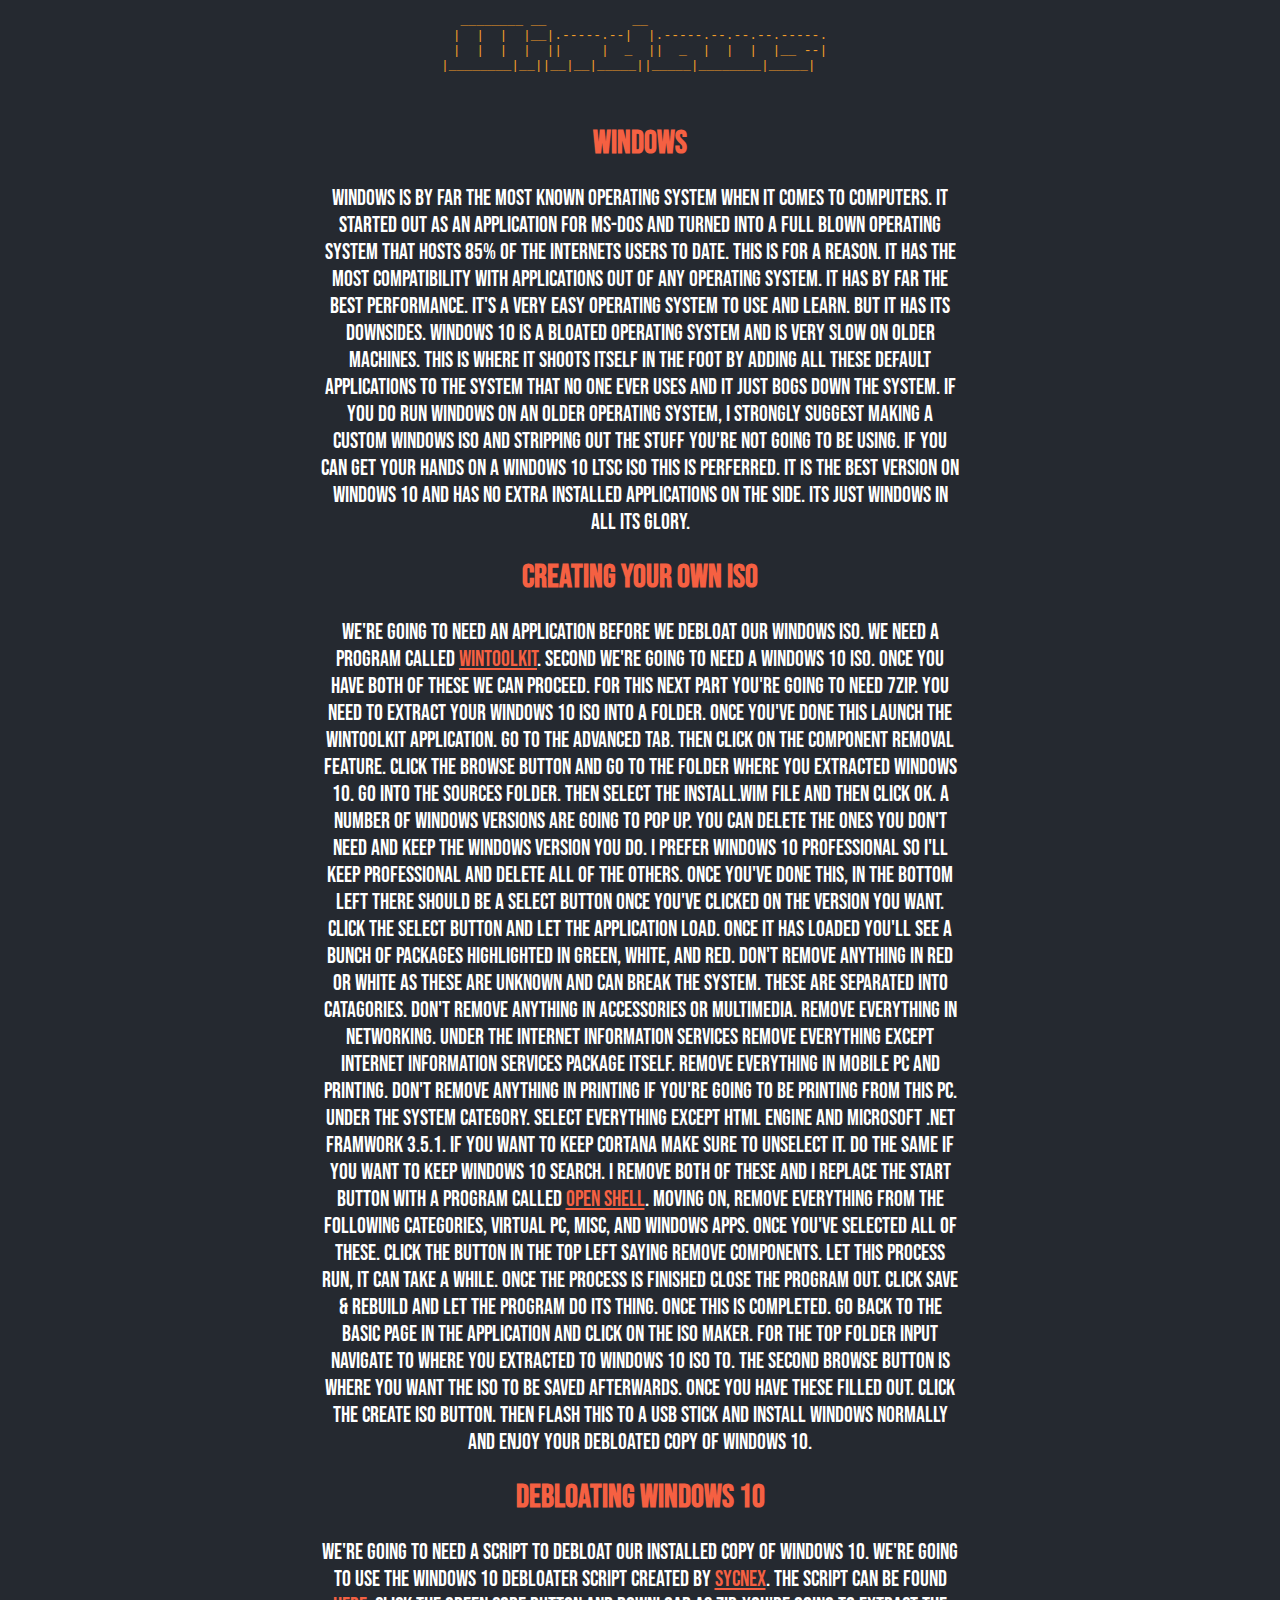
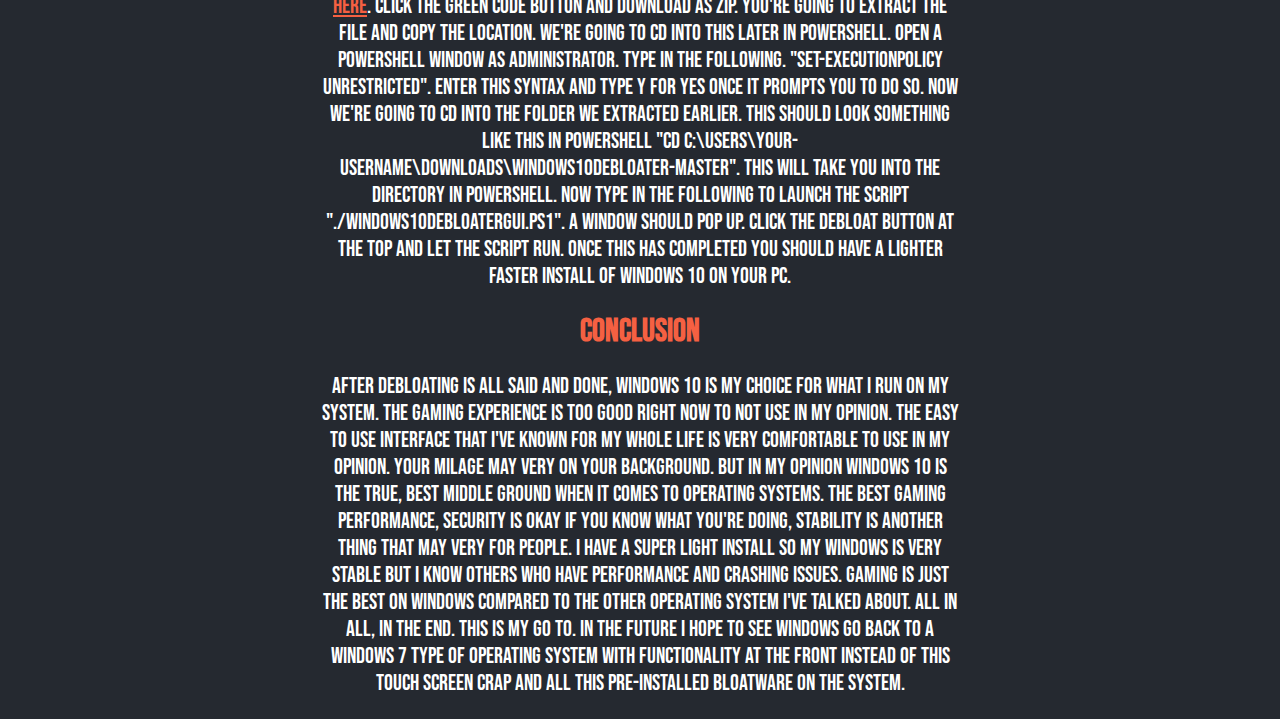
<file: Website/windows.html>
<!DOCTYPE html>
<html>
<head>
	<meta charset="utf-8">
	<meta name="viewport" content="width=device-width, initial-scale=1.0">
	<title>Windows</title>
	<link rel="preconnect" href="https://fonts.gstatic.com">
	<link href="https://fonts.googleapis.com/css2?family=Bebas+Neue&display=swap" rel="stylesheet">
	<link rel="stylesheet" type="text/css" href="style.css">
</head>
<body>
	<pre class="headerwin">
 ________ __           __                       
|  |  |  |__|.-----.--|  |.-----.--.--.--.-----.
|  |  |  |  ||     |  _  ||  _  |  |  |  |__ --|
|________|__||__|__|_____||_____|________|_____|   

	</pre>


	<h1>Windows</h1>

	<p>Windows is by far the most known operating system when it comes to computers. It started out as an application for ms-dos and turned into a full blown operating system that hosts 85% of the internets users to date. This is for a reason. It has the most compatibility with applications out of any operating system. It has by far the best performance. It's a very easy operating system to use and learn. But it has its downsides. Windows 10 is a bloated operating system and is very slow on older machines. This is where it shoots itself in the foot by adding all these default applications to the system that no one ever uses and it just bogs down the system. If you do run Windows on an older operating system, I strongly suggest making a custom Windows ISO and stripping out the stuff you're not going to be using. If you can get your hands on a Windows 10 LTSC ISO this is perferred. It is the best version on Windows 10 and has no extra installed applications on the side. Its just Windows in all its glory.
	</p>

	<h1>Creating Your Own ISO</h1>

	<p>
		We're going to need an application before we debloat our Windows ISO. We need a program called <a href="https://m.majorgeeks.com/files/details/win_toolkit.html" target="_blank">WinToolKit</a>. Second we're going to need a Windows 10 ISO. Once you have both of these we can proceed. For this next part you're going to need 7zip. You need to extract your Windows 10 ISO into a folder. Once you've done this launch the WinToolKit application. Go to the advanced tab. Then click on the Component Removal feature. Click the Browse button and go to the folder where you extracted Windows 10. Go into the sources folder. Then select the install.wim file and then click ok. A number of Windows versions are going to pop up. You can delete the ones you don't need and keep the Windows version you do. I prefer Windows 10 Professional so I'll keep Professional and delete all of the others. Once you've done this, in the bottom left there should be a select button once you've clicked on the version you want. Click the select button and let the application load. Once it has loaded you'll see a bunch of packages highlighted in green, white, and red. Don't remove anything in red or white as these are unknown and can break the system. These are separated into catagories. Don't remove anything in accessories or multimedia. Remove everything in networking. Under the Internet Information Services remove everything except Internet Information Services package itself. Remove everything in Mobile PC and Printing. Don't remove anything in printing if you're going to be printing from this PC. Under the system category. Select everything except HTML Engine and Microsoft .NET Framwork 3.5.1. If you want to keep Cortana make sure to unselect it. Do the same if you want to keep Windows 10 search. I remove both of these and I replace the start button with a program called <a href="https://github.com/Open-Shell/Open-Shell-Menu" target="_blank">Open Shell</a>. Moving on, remove everything from the following categories, Virtual PC, Misc, and Windows Apps. Once you've selected all of these. Click the button in the top left saying remove components. Let this process run, it can take a while. Once the process is finished close the program out. Click save & rebuild and let the program do its thing. Once this is completed. Go back to the basic page in the application and click on the ISO Maker. For the top folder input navigate to where you extracted to Windows 10 ISO to. The second browse button is where you want the ISO to be saved afterwards. Once you have these filled out. Click the create ISO button. Then flash this to a USB stick and install Windows normally and enjoy your debloated copy of Windows 10.
	</p>

	<h1>Debloating Windows 10</h1>

	<p>
		We're going to need a script to debloat our installed copy of Windows 10. We're going to use the Windows 10 Debloater script created by <a href="https://github.com/Sycnex/" target="_blank">Sycnex</a>. The script can be found <a href="https://github.com/Sycnex/Windows10Debloater#windows10debloater" target="_blank">here</a>. Click the green code button and download as zip. You're going to extract the file and copy the location. We're going to CD into this later in PowerShell. Open a PowerShell window as administrator. Type in the following. "Set-ExecutionPolicy Unrestricted". Enter this syntax and type Y for yes once it prompts you to do so. Now we're going to CD into the folder we extracted earlier. This should look something like this in PowerShell "cd C:\Users\Your-Username\Downloads\Windows10Debloater-master". This will take you into the directory in PowerShell. Now type in the following to launch the script "./Windows10DebloaterGUI.ps1". A window should pop up. Click the debloat button at the top and let the script run. Once this has completed you should have a lighter faster install of Windows 10 on your PC.
	</p>

	<h1>Conclusion</h1>

	<p>After debloating is all said and done, Windows 10 is my choice for what I run on my system. The gaming experience is too good right now to not use in my opinion. The easy to use interface that I've known for my whole life is very comfortable to use in my opinion. Your milage may very on your background. But in my opinion Windows 10 is the true, best middle ground when it comes to operating systems. The best gaming performance, security is okay if you know what you're doing, stability is another thing that may very for people. I have a super light install so my Windows is very stable but I know others who have performance and crashing issues. Gaming is just the best on Windows compared to the other operating system I've talked about. All in all, in the end. This is my go to. In the future I hope to see Windows go back to a Windows 7 type of operating system with functionality at the front instead of this touch screen crap and all this pre-installed bloatware on the system.</p>

</body>
</html>
</file>
<file: Website/style.css>
body {
	font-family: "Roboto Mono";
	margin: 0% 25% 0% 25%;
	background-color: #252930;
	font-family: 'Bebas Neue', cursive;
	color: white;
	text-align: center;
}

a {

	color: #f56042;
}

a:hover {
	color: grey;
}

.header {
	color: #f29e29;
	font-size: 18px;
}

h1 {
	color: #f56042;
}

p {
	font-size: 22px;
}

.content {
	letter-spacing: 1px;
	word-spacing: 2px;
}
.headerwin {
	color: #f29e29;
}

.navbar {
	float: right;
	list-style: none;
	padding-right: 30px;
}

.navbarlist {
	display: inline;
}
</file>
